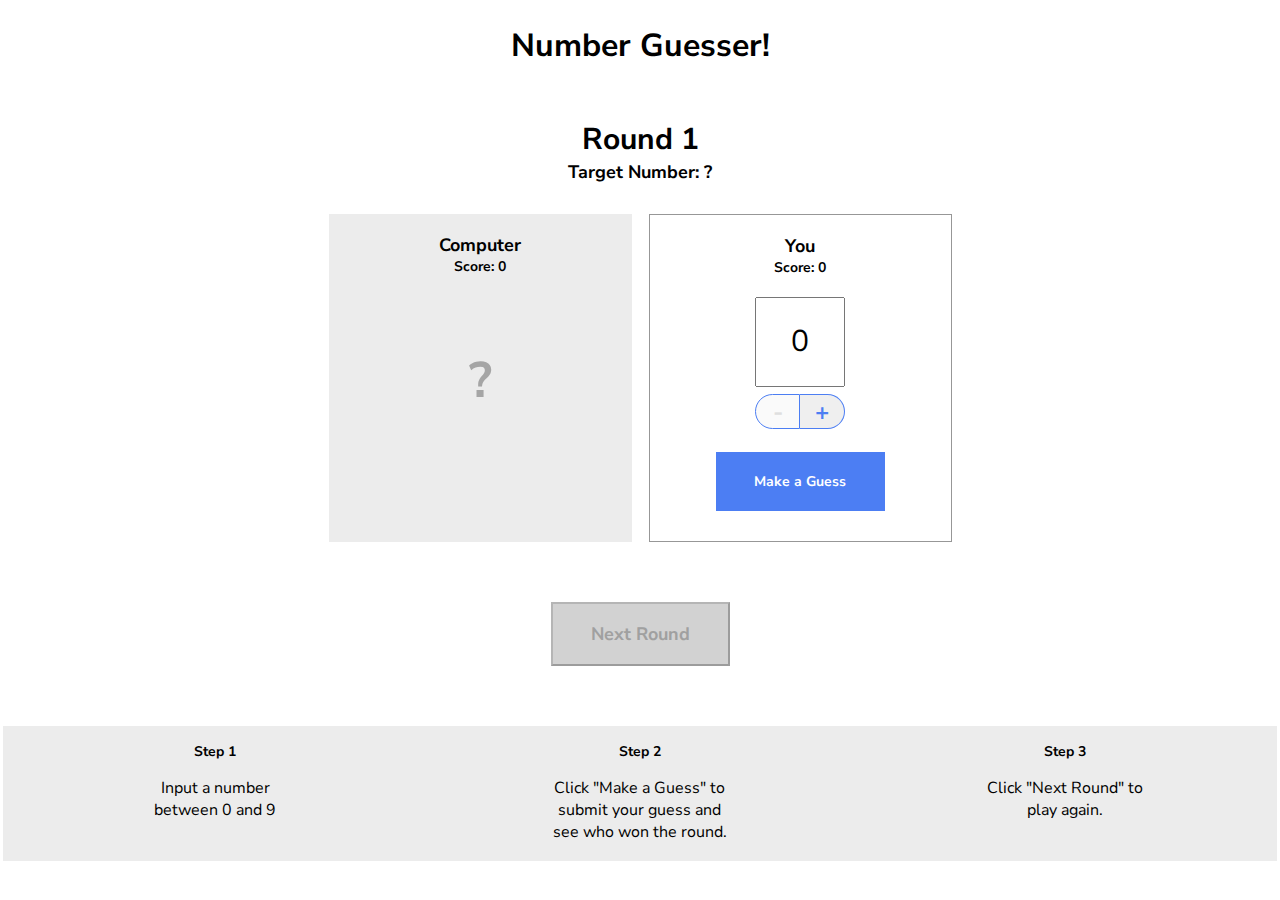
<file: ahNumberGuesser/index.html>
<!doctype html>

<html>
  <head>
    <title>Number Guesser</title>
    <link href="https://fonts.googleapis.com/css?family=Nunito+Sans:400,700" rel="stylesheet">
    <link rel="stylesheet" href="./style.css">
  </head>
  <body>
    <div class="game-container">
      <header>
        <h1>Number Guesser!</h1>
      </header>
      
      <div class="rounds">
        <p class="round-label">Round <span id="round-number">1</span></p>
        <p class="guess-label">Target Number: <span id="target-number">?</span></p>
      </div>

      <div class="guessing-area">
        <div class="guess computer-guess">
          <div class="guess-title">
            <p class="guess-label">Computer</p>
            <p class="score-label">Score: <span id="computer-score">0</span></p>
          </div>
          <p id="computer-guess">?</p>
          <p class="winning-text" id="computer-wins"></p>
        </div>
        <div class="guess human-guess">
          <div class="guess-title">
            <p class="guess-label">You</p>
            <p class="score-label">Score: <span id="human-score">0</span></p>
          </div>
          <input type="number" id="human-guess" min=0 max=9 value=0>
          <div class="number-controls">
            <button class="number-control left" id="subtract" disabled>-</button>
            <button class="number-control right" id="add">+</button>
          </div>
          <button class="button" id="guess">Make a Guess</button>
        </div>
      </div>

      <div class="next-round-container">
        <button class="button" id="next-round" disabled>Next Round</button>
      </div>

    </div>
    
    <div class="instructions">
      <div class="instruction">
        <h3>Step 1</h3>
        <p>Input a number between 0 and 9</p>
      </div>
      <div class="instruction">
        <h3>Step 2</h3>
        <p>Click "Make a Guess" to submit your guess and see who won the round.</p>
      </div>
      <div class="instruction">
        <h3>Step 3</h3>
        <p>Click "Next Round" to play again.</p>
      </div>
    </div>

    <!-- <script src="./script.js"></script> -->
    <script src="./ahScript.js"></script>
    <script src="./game.js"></script>
  </body>
</html>
</file>
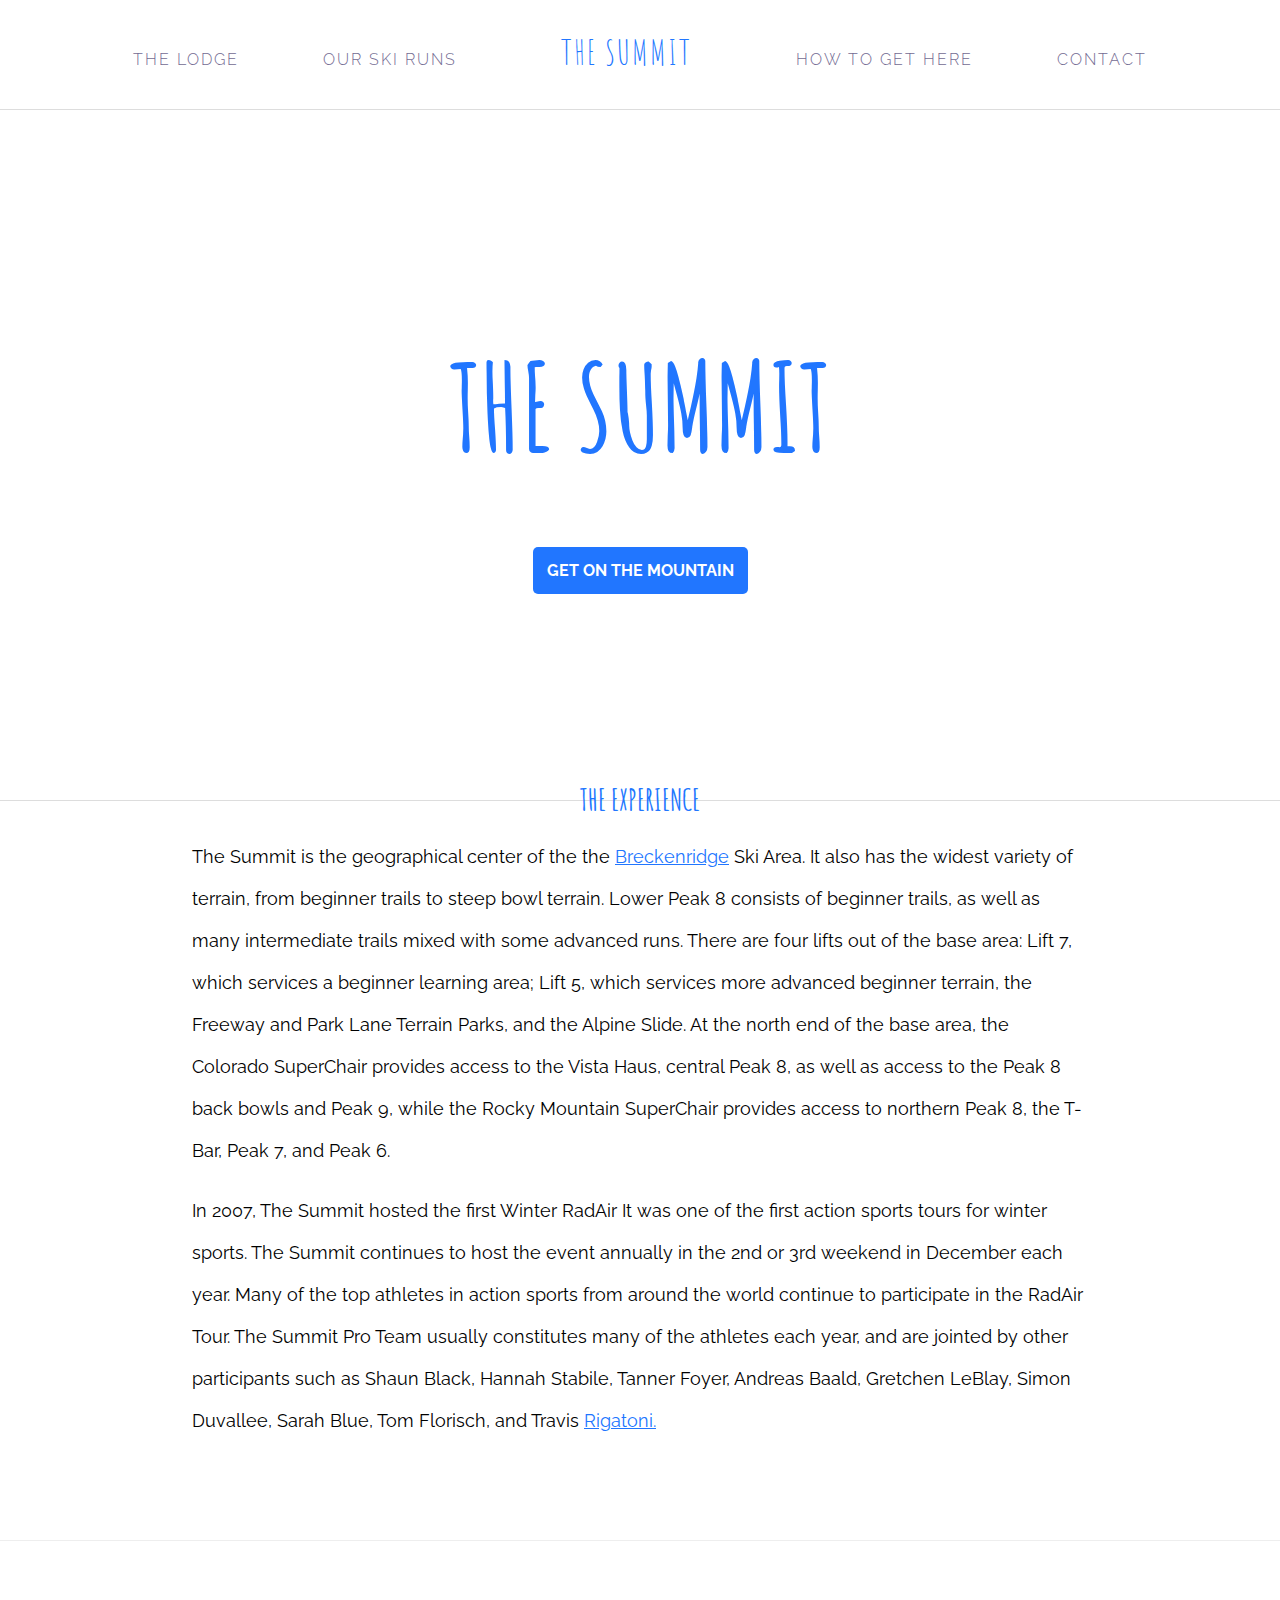
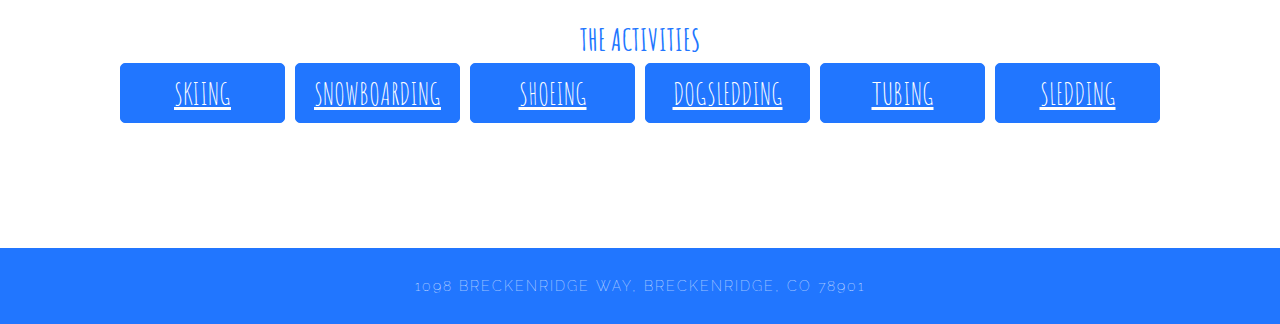
<file: CSS/theSummit/index.html>
<!DOCTYPE html>
<html>
  <head>
    <title>Experience the Summit at Breckenridge!</title>
    <link href="https://fonts.googleapis.com/css?family=Amatic+SC|Raleway:100,200,300,400,500,600,700,800,900" rel="stylesheet">
    <link rel="stylesheet" type="text/css" href="starting.css">
    <link rel="stylesheet" type="text/css" href="style.css">
  </head>
<body>
  <div class="navigation">
    <ul>
      <a class="nav-link">The Lodge</a>
      <a class="nav-link">Our Ski Runs</a>
      <a class="nav-link logo">The Summit</a>
      <a class="nav-link">How to Get Here</a>
      <a class="nav-link">Contact</a>
    </ul>
  </div>

  <div class="banner">
    <div class="banner-text">
      <h1>Experience</h1>
      <h2>The Summit</h2>
      <a href="#" class="btn">Get on the mountain</a>
    </div>
  </div>

  <div class="content">
    <h2>The Experience</h2>
    <div class="description">
      <p>The Summit is the geographical center of the the <a href="http://www.gobreck.com/">Breckenridge</a> Ski Area. It also has the widest variety of terrain, from beginner trails to steep bowl terrain. Lower Peak 8 consists of beginner trails, as well as many intermediate trails mixed with some advanced runs. There are four lifts out of the base area: Lift 7, which services a beginner learning area; Lift 5, which services more advanced beginner terrain, the Freeway and Park Lane Terrain Parks, and the Alpine Slide. At the north end of the base area, the Colorado SuperChair provides access to the Vista Haus, central Peak 8, as well as access to the Peak 8 back bowls and Peak 9, while the Rocky Mountain SuperChair provides access to northern Peak 8, the T-Bar, Peak 7, and Peak 6.</p>
      <p>In 2007, The Summit hosted the first Winter RadAir It was one of the first action sports tours for winter sports. The Summit continues to host the event annually in the 2nd or 3rd weekend in December each year. Many of the top athletes in action sports from around the world continue to participate in the RadAir Tour. The Summit Pro Team usually constitutes many of the athletes each year, and are jointed by other participants such as Shaun Black, Hannah Stabile, Tanner Foyer, Andreas Baald, Gretchen LeBlay, Simon Duvallee, Sarah Blue, Tom Florisch, and Travis <a href="https://www.google.com/search?q=rigatoni&rlz=1C5CHFA_enUS751US751&source=lnms&tbm=isch&sa=X&ved=0ahUKEwj5qu257ZvYAhVp3IMKHfkHDyUQ_AUICigB&biw=948&bih=1103">Rigatoni.</a></p>
    </div>
  </div>

  <div class="activities-panel">
    <h2>The Activities</h2>
    <a class="activity">
      Skiing
    </a>
    <a class="activity">
      Snowboarding
    </a>
    <a class="activity">
      Shoeing
    </a>
    <a class="activity">
      Dogsledding
    </a>
    <a class="activity">
      Tubing
    </a>
    <a class="activity">
      Sledding
    </a>
  </div>

  <div class="footer">
    <h2>1098 Breckenridge Way, Breckenridge, CO 78901</h2>
  </div>

  </body>
</html>
</file>
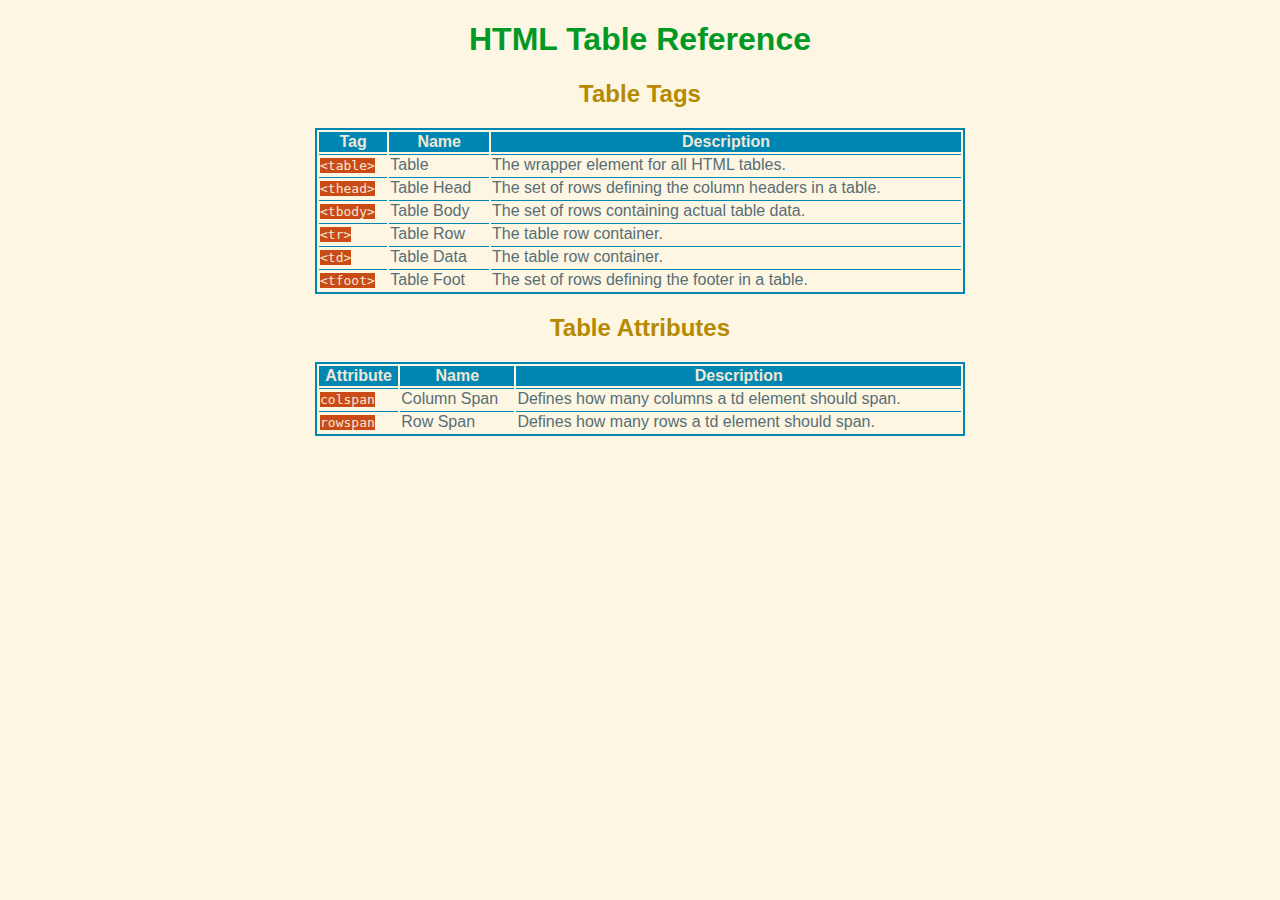
<file: variousExercises/html-cheatsheet/index.html>
<!DOCTYPE html>
<html>

<head>
  <title>cheatSheetExample</title>
  <link rel="stylesheet" href="./styles.css" type="text/css">
  <!-- <script async src="api.js"></script> -->
</head>

<body>
  <h1>HTML Table Reference</h1>
  <h2>Table Tags</h2>
  <table>
    <thead>
      <th>Tag</th>
      <th>Name</th>
      <th>Description</th>
    </thead>
    <tbody>
      <tr>
        <td><span class="code">&lt;table&gt;</span></td>
        <td>Table</td>
        <td>The wrapper element for all HTML tables.</td>
      </tr>
      <tr>
        <td><span class="code">&lt;thead&gt;</span></td>
        <td>Table Head</td>
        <td>The set of rows defining the column headers in a table.</td>
      </tr>
      <tr>
        <td><span class="code">&lt;tbody&gt;</span></td>
        <td>Table Body</td>
        <td>The set of rows containing actual table data.</td>
      </tr>
      <tr>
        <td><span class="code">&lt;tr&gt;</span></td>
        <td>Table Row</td>
        <td>The table row container.</td>
      </tr>
      <tr>
        <td><span class="code">&lt;td&gt;</span></td>
        <td>Table Data</td>
        <td>The table row container.</td>
      </tr>
      <tr>
        <td><span class="code">&lt;tfoot&gt;</span></td>
        <td>Table Foot</td>
        <td>The set of rows defining the footer in a table.</td>
      </tr>
    </tbody>
  </table>

  <h2>Table Attributes</h2>
  <table>
    <thead>
      <th>Attribute</th>
      <th>Name</th>
      <th>Description</th>
    </thead>
    <tbody>
      <tr>
        <td><span class="code">colspan</span></td>
        <td>Column Span</td>
        <td>Defines how many columns a td element should span.</td>
      </tr>
      <tr>
        <td><span class="code">rowspan</span></td>
        <td>Row Span</td>
        <td>Defines how many rows a td element should span.</td>
      </tr>
    </tbody>
  </table>
  <!-- disable script (causes massive hangs in vscode inside ubuntu vm)
  <script type="text/javascript">
    (function () {
      window['__CF$cv$params'] = {
        r: '6f83680939d20211',
        m: 'vSgfhfYMb_qb7zm9St.9qjkciTVbzdSH1z7Too8yxOA-1649341252-0-ASElGjc/zH5rKwT8N4iHprBEdTFcRM9Okzh3GDVnRHFLm4p2yeiRML941a2RaXIg8oCxRFuBGHycbP5sdj6Phinuj8w2syHbvD+eAfuxrM5APKFg/I8q+ZplXl+RAyi2azzxPnL0UrQmhknmcRgREo99+xzXIOmfZzsrHTPJ/GvCs/zJQZ1eXsNAUhdEE7A1P/A50/Wk3m4vJLuL/UmxecE=',
        s: [0x55c429dd2d, 0x4c2c397c0d],
      }
    })();
  </script>
-->
</body>

</html>
</file>
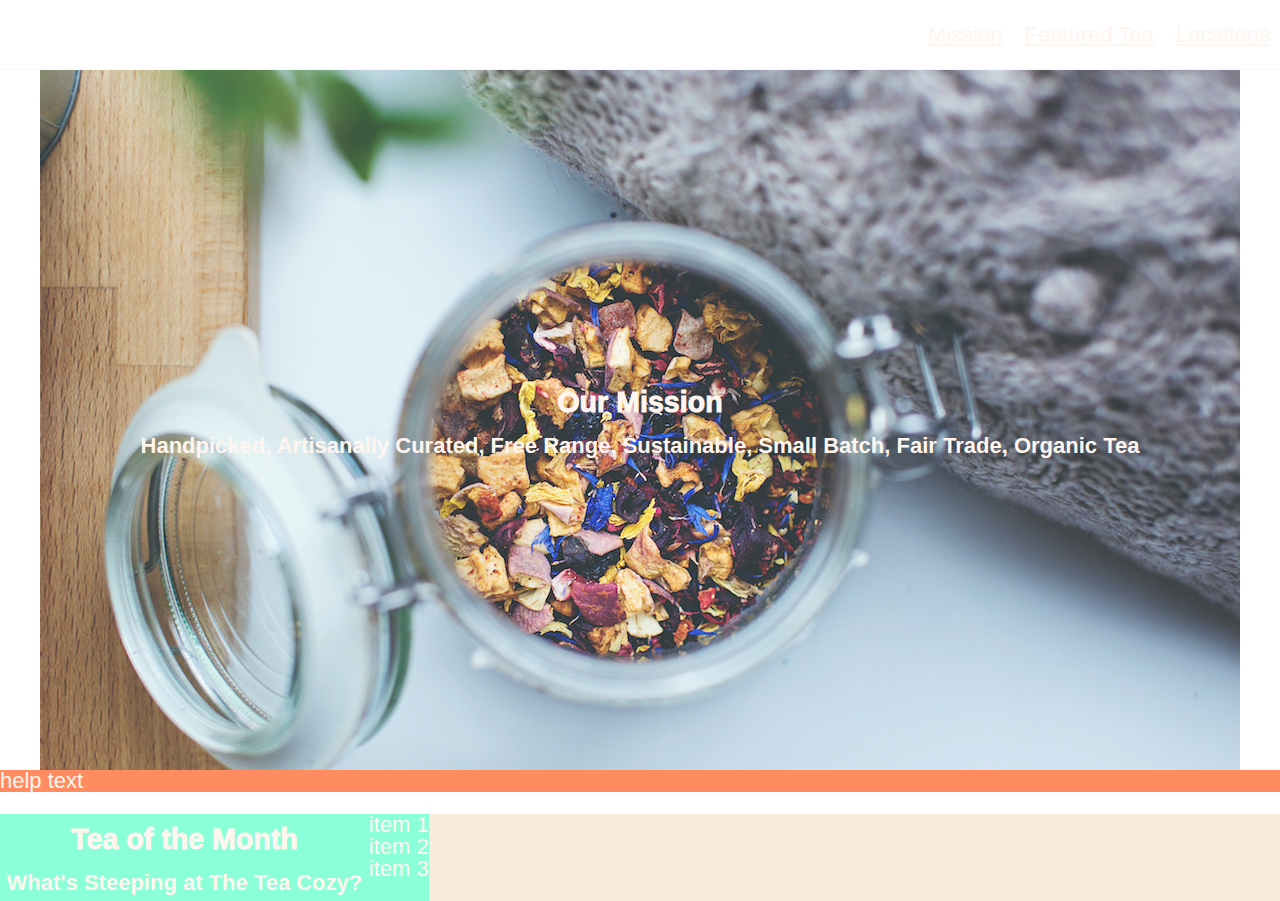
<file: variousExercises/tea-cozy/index.html>
<!DOCTYPE html>

<!-- Tea Cozy - Exercise project from codecademy.com

    Solved by andihafner.com 2022
 
    Goals so far:

    - Exercising use of HTML and CSS in general and 
        the flexbox model in particular.

 -->

<html lang="en">

<head>
    <title>Tea Cozy</title>
    <meta charset="UTF-8">
    <meta http-equiv="X-UA-Compatible" content="IE=edge">
    <meta name="viewport" content="width=device-width, initial-scale=1.0">
    <link rel="stylesheet" href="reset.css">
    <link rel="stylesheet" href="style.css">
</head>

<body>
    <!-- Header section -->
    <header>
        <div class="logo">
            <img src="images/img-tea-cozy-logo.png" alt="Logo">
        </div>
        <nav>
            <ul class="nav-list">
                <li><a href="#">Mission</a></li>
                <li><a href="#">Featured Tea</a></li>
                <li><a href="#">Locations</a></li>
            </ul>
        </nav>
    </header>

    <!-- Section 'Our Mission' -->
    <section class="mission">
        <div class="mission-item">
            <div class="section-header">
                <h2>Our Mission</h2>
                <h4>Handpicked, Artisanally Curated, Free Range, Sustainable, Small Batch, Fair Trade, Organic Tea</h4>
            </div>
        </div>
    </section>
    <div class="section-footer">help text</div>

    <!-- Section 'Tea of the Month' -->
    <section class="tea-of-month">
        <div class="tea-of-month-1">
            <div class="section-header">
                <h2>Tea of the Month</h2>
                <h4>What's Steeping at The Tea Cozy?</h4>
            </div>
            <div class="tea-of-month-2">
                <p>item 1</p>
                <p>item 2</p>
                <p>item 3</p>
                <!-- <img class="tea-of-month" src="images/img-berryblitz.jpg" alt="berryblitz">
                <img class="tea-of-month" src="images/img-spiced-rum.jpg" alt="spiced-rum"> -->
            </div>
        </div>
    </section>
</body>

</html>
</file>
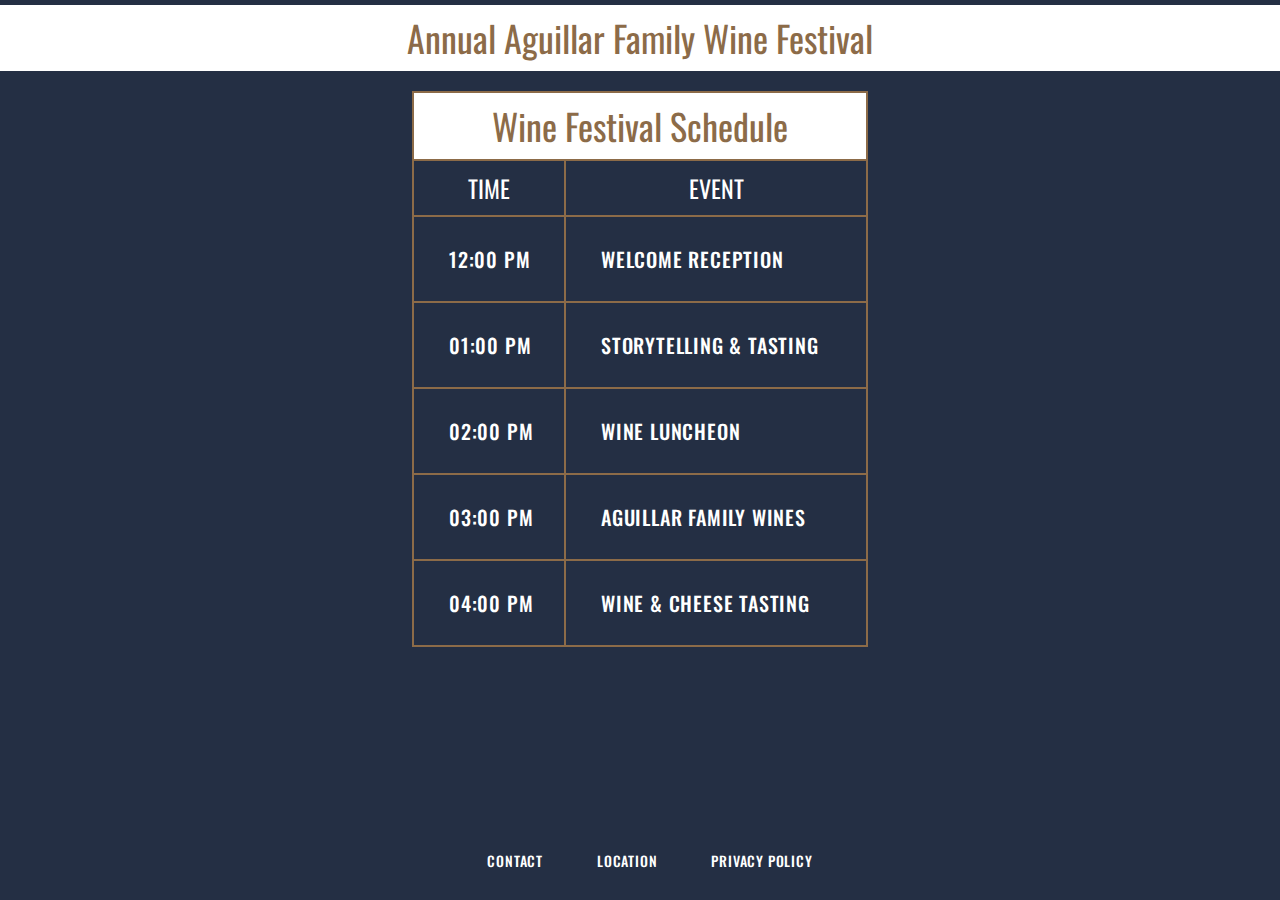
<file: HTML/wineFestivalSchedule/wine-festival.html>
<!DOCTYPE html>
<html>

<head>
    <meta charset="utf-8">
    <title>Aguillar Family Wine Festival</title>
    <!-- original stylesheets
  <link rel="stylesheet" type="text/css" href="reset.css" />
  <link rel="stylesheet" type="text/css" href="style.css" />
  -->
    <link rel="stylesheet" type="text/css" href="meyerweb-reset.css" />
    <link rel="stylesheet" type="text/css" href="wine-festival.css" />
    <link href="https://fonts.googleapis.com/css?family=Oswald" rel="stylesheet">
</head>

<body>
    <header>
        <h1>Annual Aguillar Family Wine Festival</h1>
    </header>

    <div class="container">
        <table>
            <thead>
                <tr>
                    <th colspan="2">
                        <h1>Wine Festival Schedule</h1>
                    </th>
                </tr>
                <tr>
                    <th>
                        <h2>Time</h2>
                    </th>
                    <th>
                        <h2>Event</h2>
                    </th>
                </tr>
            </thead>
            <tbody>
                <tr>
                    <td class="left">
                        <h3>12:00 PM</h3>
                    </td>
                    <td>
                        <h3>Welcome Reception</h3>
                    </td>
                </tr>
                <tr>
                    <td class="left">
                        <h3>01:00 PM</h3>
                    </td>
                    <td>
                        <h3>Storytelling & Tasting</h3>
                    </td>
                </tr>
                <tr>
                    <td class="left">
                        <h3>02:00 PM</h3>
                    </td>
                    <td>
                        <h3>Wine Luncheon</h3>
                    </td>
                </tr>
                <tr>
                    <td class="left">
                        <h3>03:00 PM</h3>
                    </td>
                    <td>
                        <h3>Aguillar Family Wines</h3>
                    </td>
                </tr>
                <tr>
                    <td class="left">
                        <h3>04:00 PM</h3>
                    </td>
                    <td>
                        <h3>Wine & Cheese Tasting</h3>
                    </td>
                </tr>
            </tbody>
        </table>
    </div>

    <footer>
        <h3>Contact</h3>
        <h3>Location</h3>
        <h3>Privacy Policy</h3>
    </footer>
</body>

</html>
</file>
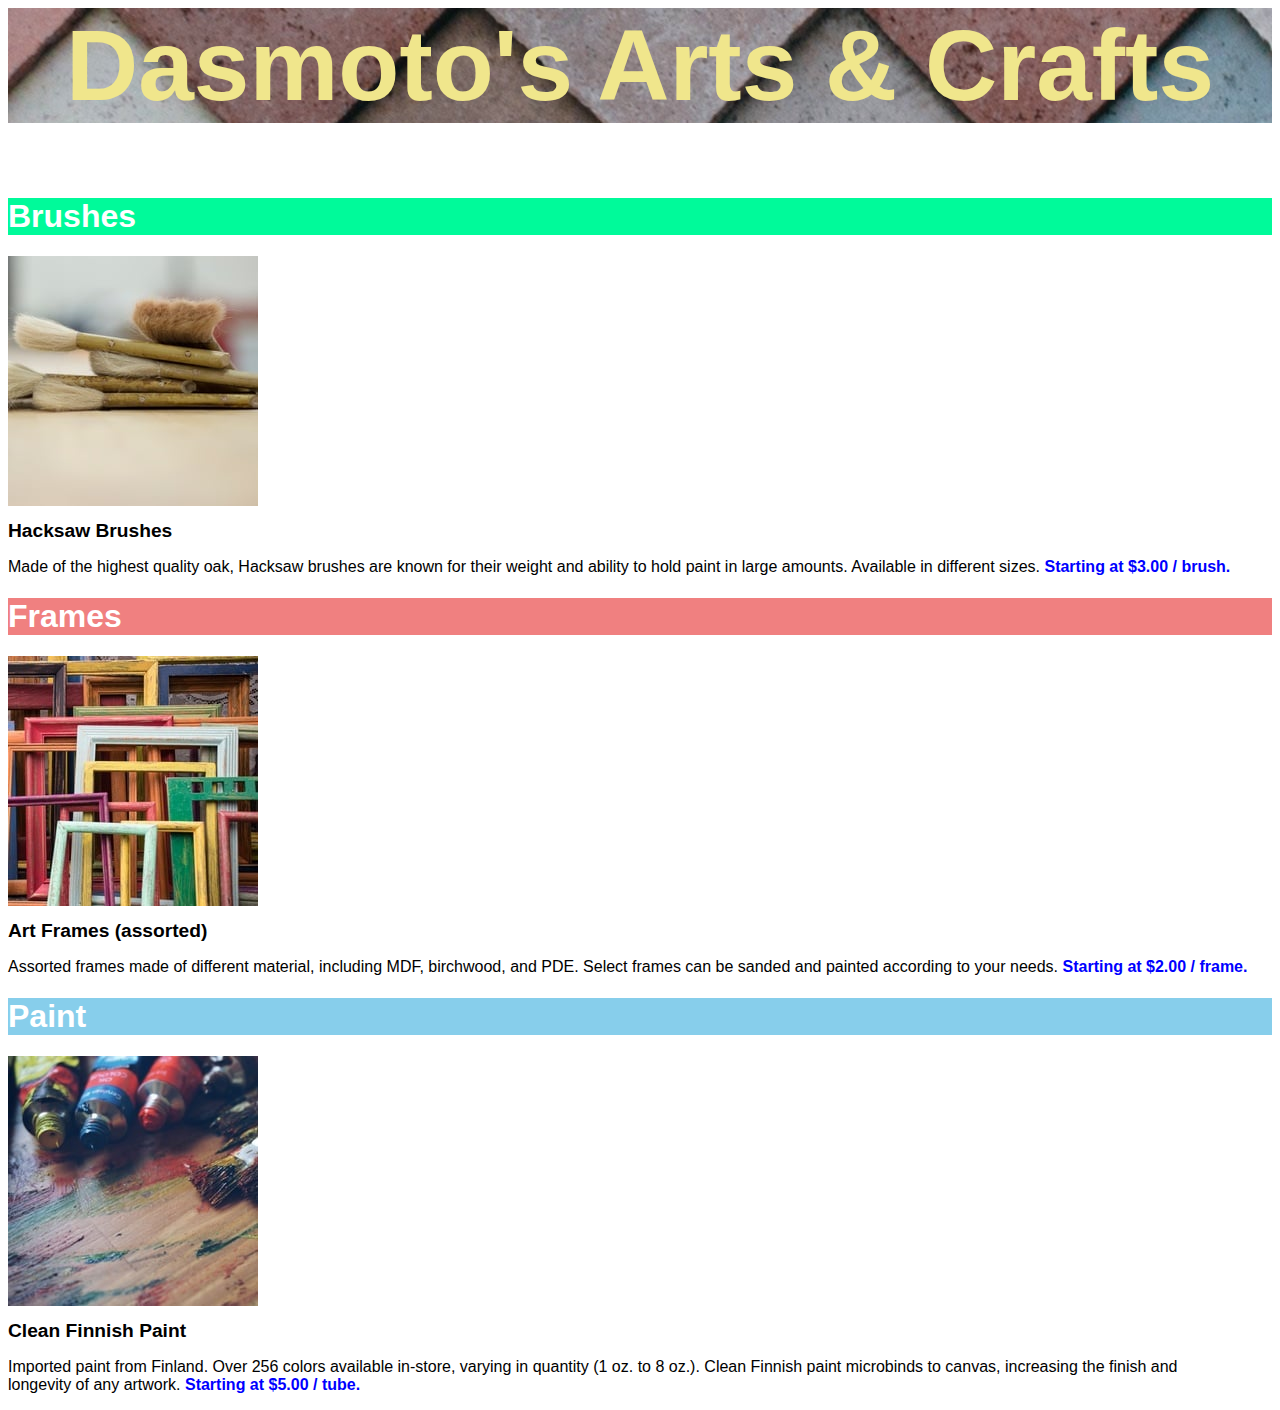
<file: variousExercises/dasmotos/dasmotos.html>
<!DOCTYPE html>
<!-- ahc codecademy dasmoto's exercise -->
<html lang="en">

<head>
    <meta charset="UTF-8">
    <meta http-equiv="X-UA-Compatible" content="IE=edge">
    <meta name="viewport" content="width=device-width, initial-scale=1.0">
    <title>Dasmoto's Arts & Crafts</title>
    <!-- <link rel="stylesheet" href="../../reset.css"> -->
    <!-- The example seems to be based on an user agent style sheet, so I disabled the reset.css for less custom styling -->
    <link rel="stylesheet" href="dasmotos.css">
</head>

<body>
    <header>Dasmoto's Arts & Crafts</header>
    <main>
        <section>
            <h1 id="brushes">Brushes</h1>
            <figure>
                <img src="images/hacksaw.jpeg" alt="brushes">
                <figcaption>Hacksaw Brushes</figcaption>
            </figure>
            <p>Made of the highest quality oak, Hacksaw brushes are known for their weight and ability to hold paint in
                large amounts. Available in different sizes. <strong>Starting at $3.00 / brush.</strong></p>
        </section>
        <section>
            <h1 id="frames">Frames</h1>
            <figure>
                <img src="images/frames.jpeg" alt="frames">
                <figcaption>Art Frames (assorted)</figcaption>
            </figure>
            <p>Assorted frames made of different material, including MDF, birchwood, and PDE. Select frames can be
                sanded and painted according to your needs. <strong>Starting at $2.00 / frame.</strong></p>
        </section>
        <section>
            <h1 id="paint">Paint</h1>
            <figure>
                <img src="images/finnish.jpeg" alt="finnish">
                <figcaption>Clean Finnish Paint</figcaption>
                <p>Imported paint from Finland. Over 256 colors available in-store, varying in quantity (1 oz. to 8
                    oz.). Clean Finnish paint microbinds to canvas, increasing the finish and longevity of any artwork.
                    <strong>Starting at $5.00 / tube.</strong>
                </p>
            </figure>
        </section>
    </main>
</body>

</html>
</file>
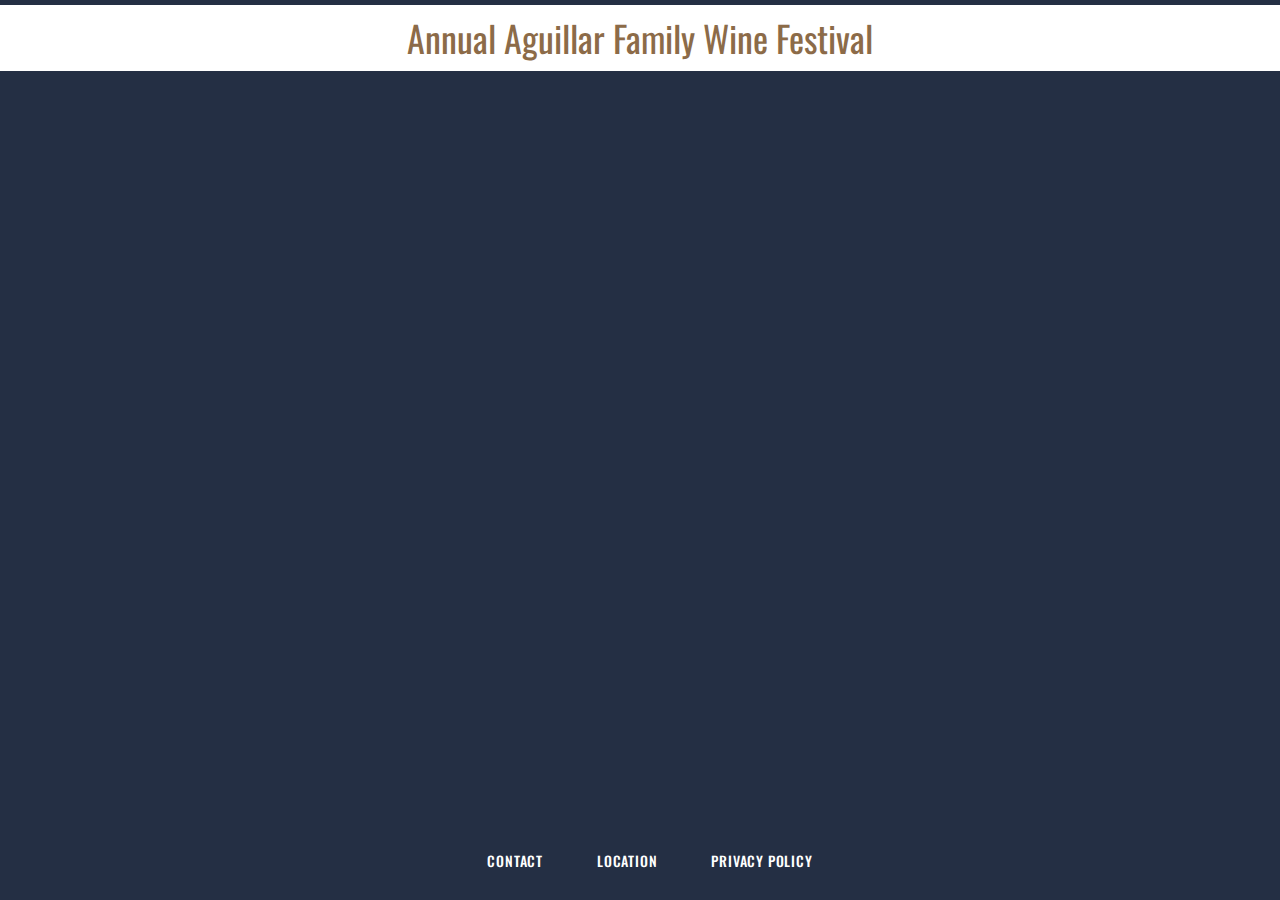
<file: javaScript/HTML/wineFestivalSchedule/wine-festival.html>
<!DOCTYPE html>
<html>

<head>
    <meta charset="utf-8">
    <title>Aguillar Family Wine Festival</title>
    <!-- original stylesheets
  <link rel="stylesheet" type="text/css" href="reset.css" />
  <link rel="stylesheet" type="text/css" href="style.css" />
  -->
    <link rel="stylesheet" type="text/css" href="meyerweb-reset.css" />
    <link rel="stylesheet" type="text/css" href="wine-festival.css" />
    <link href="https://fonts.googleapis.com/css?family=Oswald" rel="stylesheet">
</head>

<body>
    <header>
        <h1>Annual Aguillar Family Wine Festival</h1>
    </header>

    <div class="container">

    </div>

    <footer>
        <h3>Contact</h3>
        <h3>Location</h3>
        <h3>Privacy Policy</h3>
    </footer>
</body>

</html>
</file>
<file: ahNumberGuesser/style.css>
* {
  font-family: 'Nunito Sans';
  box-sizing: border-box;
}

body {
  margin: 0 auto;
  padding: 3px;
  background-color: #fff;
}

.game-container {
  max-width: 640px;
  margin: 0 auto;
  text-align: center;
}

header {
  display: flex;
  justify-content: center
}

.rounds {
  display: flex;
  flex-direction: column;
  align-items: center;
  margin-bottom: 30px;
}

.round-label {
  font-size: 30px;
  font-weight: 700;
  margin-bottom: 0px;
}

.guess {
  min-width: 303px;
  height: 328px;
  display: flex;
  flex-direction: column;
  align-items: center;
  padding: 19px;
}

.guessing-area {
  display: flex;
  justify-content: space-around;
  align-items: flex-start;
  margin-bottom: 60px;
}

.guess-title {
  display: flex;
  flex-direction: column;
  align-items: center;
  justify-content: flex-start;
  margin-bottom: 20px;
}

.guess-label {
  font-size: 18px;
  font-weight: 700;
  margin: 0;
}

.score-label {
  font-size: 14px;
  font-weight: 700;
  margin: 0;
}

.target-guess {
  display: flex;
  flex-direction: column;
  align-items: center;
  justify-content: flex-start;
}

.computer-guess {
  background-color: #ececec;
}

#computer-guess {
  font-size: 50px;
  font-weight: 700;
  color: #a5a5a5;
}

.human-guess {
  border: 1px solid #979797;
}

.guess input {
  height: 90px;
  width: 90px;
  font-size: 30px;
  text-align: center;
  margin: 0 auto;
  margin-bottom: 7px;
}

.number-controls {
  font-size: 0;
  margin-bottom: 23px;
}

.number-control {
  border: solid 1px #4c7ef3;
  display: inline-block;
  width: 45px;
  height: 35px;
  font-size: 24px;
  font-weight: 700;
  color: #4c7ef3;
  cursor: pointer;
}

.number-controls button[disabled] {
  color: #dfdfdf;
  cursor: default;
}

.left {
  border-top-left-radius: 22.5px;
  border-bottom-left-radius: 22.5px;
}

.right {
  border-top-right-radius: 22.5px;
  border-bottom-right-radius: 22.5px;
  border-left-width: 0px;
}

.controls {
  display: flex;
  justify-content: space-around;
}

.button {
  background-color: #4c7ef3;
  color: #fff;
  cursor: pointer;
}

#guess {
  padding: 20px;
  width: 169px;
  height: 59px;
  border: none;
  font-weight: 700;
  font-size: 14px;
}

input[type=number]::-webkit-inner-spin-button {
  -webkit-appearance: none;
}

#next-round {
  width: 179px;
  height: 64px;
  font-size: 18px;
  font-weight: bold;
  margin-left: auto;
  margin-right: auto;
  margin-bottom: 60px;
}
  
.button[disabled] {
  background-color: #d2d2d2;
  color: #a0a0a0;
  cursor: default;
}

.instructions {
  background-color: #ececec;
  width: 100%;
  display: flex;
  justify-content: space-around;
}

.instruction {
  width: 180px;
  padding: 2px;
  text-align: center;
}

.instructions h3 {
  font-size: 14px;
}


.winning-text, .winning-text[disabled] {
  color: #ec3636;
  font-weight: 700;
}
</file>
<file: CSS/theSummit/starting.css>
body{
    background-color: #ffffff;
    margin: 0px;
    padding:0px;
  }
  .navigation{
    box-sizing: border-box;
    background-color: #ffffff;
    border-bottom: 1px solid #dddddd;
    left: 0px;
    overflow-y: auto;
    padding:30px;
    position: fixed;
    text-align: center;
    top: 0px;
    width: 100%;
    z-index: 999;
  }
  ul{
    margin: 0px;
    padding: 0px;
  }
  .navigation a{
    color: #736B92;
    display: inline-block;
    font-family: 'Raleway', sans-serif;
    font-size: 16px;
    font-weight: 300;
    letter-spacing: 2px;
    padding: 10px 40px;
    text-transform: uppercase;
  }
  a.logo{
    color: #2176FF;
    font-family: 'Amatic SC',sans-serif;
    font-size: 34px;
    padding: 0px 60px;
    text-align: center;
    text-transform: uppercase;
  }
  .banner{
    background-image: url("https://images.unsplash.com/photo-1418290232843-5d7a0bd93f7d?dpr=1&auto=format&crop=entropy&fit=crop&w=1500&h=1001&q=80&cs=tinysrgb");
    background-position: center top;
    background-size: cover;
    border-bottom: 1px solid #dddddd;
    height: 700px;
    position: relative;
    text-align: center;
    top: 100px;
    width: 100%;
  }
  .banner-text{
    position: relative;
    top: 200px;
  }
  h1{
    color: #ffffff;
    font-family: 'Raleway',sans-serif;
    font-size: 60px;
    font-weight: 100;
    letter-spacing: 2px;
    margin: 0px;
    text-align: center;
    text-transform: uppercase;
  }
  h2{
    color: #2176FF;
    font-family: 'Amatic SC',sans-serif;
    font-size: 30px;
    margin: 0px;
    text-align: center;
    text-transform: uppercase;
  }
  .banner h2{
    font-size: 120px;
    margin: -40px 0px 80px 0px;
  }
  .content{
    background-image: url('https://content.codecademy.com/courses/learn-links-and-buttons/project/mountain1.jpg');
    background-position: center top;
    background-size: cover;
    border-bottom: 1px solid #eeeeee;
    margin: 0 auto;
    overflow-y: auto;
    padding: 80px 0px;
    position: relative;
    text-align: center;
  }
  p{
    color: #000000;
    font-family: 'Raleway',sans-serif;
    font-size: 18px;
    line-height: 42px;
    text-align: left;
  }
  .description{
    display: inline-block;
    width: 70%;
  }
  .activities-panel{
    margin-bottom: 40px;
    padding: 80px 0px;
    text-align: center;
    display: flex;
    align-items: flex-start;
    flex-wrap: wrap;
    justify-content: center;
  }
  .activities-panel h2 {
    width: 100%;
  }
  .activity{
    background-color: #2176FF;
    box-sizing: border-box;
    width: 240px;
    height: 200px;
    display: flex;
    align-items: center;
    justify-content: center;
    color: #fff;
    font-family: 'Amatic SC',sans-serif;
    font-size: 30px;
    text-align: center;
    text-transform: uppercase;
    margin: 5px;
  }
  .footer{
    background-color: #2176FF;
    padding: 30px;
    text-align: center;
  }
  .footer h2{
    color: #ffffff;
    font-family: 'Raleway',sans-serif;
    font-size: 14px;
    font-weight: 100;
    letter-spacing: 2px;
  }
  
  a {
    cursor: default;
    text-decoration-line: none;
  }
</file>
<file: CSS/theSummit/style.css>
/* Some styles slightly differ from the proposed solutions */

a {
    color: #2176FF;
    text-decoration: underline;
    text-decoration-style: solid;
    cursor: pointer;
}

a:hover {
    text-decoration: underline;
    text-decoration-style: dotted;
    color: orange;
}

.nav-link {
    text-decoration: none;
}

.nav-link:hover, .btn:hover, .activity:hover {
    text-decoration: none;
    color: orange;
}

.btn {
    background-color: #2176FF;
    border-radius: 5px;
    color: #fff;
    font-family: 'Raleway', sans-serif;
    font-size: 16px;
    font-weight: 700;
    padding: 14px;
    text-decoration: none;
    text-transform: uppercase;
    cursor: pointer;
}

.btn:active, .activity:active {
    background-color:lightskyblue;
    color: #fff;
}

.activity {
    border: 1px solid #2176FF;
    border-radius: 5px;
    height: 2em;
    width: 5.5em;
}
</file>
<file: variousExercises/html-cheatsheet/styles.css>
/* cheatSheetExample style sheet
    changed css colors
    colors extracted with alwane.io from www.luator.de 
    */

body {
  font-family: Arial, sans-serif;
  color: #586e75;
  background-color: gainsboro;
  background-color: #fdf6e3;
}

h1 {
  color: #009926;
  text-align: center;
}

h2 {
  color: rebeccapurple;
  color: #b58900;
  text-align: center;
}

table {
  border: 2px solid darkorchid;
  border: 2px solid #0086b3;
  width: 650px;
  margin: 0 auto;
}

thead {
  color: #eee8d5;
  background-color: plum;
  background-color: #0086b3;
}

td {
  border-top: 1px solid darkorchid;
  border-top: 1px solid #0086b3;
}

.code {
  font-family: monospace;
  color: #eee8d5;
  background-color: beige;
  background-color: #cb4b16;
}
</file>
<file: variousExercises/tea-cozy/style.css>
/* 
    Tea Cozy - Exercise project from codecademy.com

    Solved by andihafner.com 2022
 
    Goals so far:

    - Exercising the use of HTML and CSS in general and 
        the flexbox model in particular.


Used resources (among others):

- colors: https://matplotlib.org/3.1.1/gallery/color/named_colors.html
- css rules: https://en.wikipedia.org/wiki/CSS
- flex cheat sheet: https://flexbox.malven.co/
- flexbox guide: https://blog.webdevsimplified.com/2021-11/flexbox/

*/

@import url('https://fonts.googleapis.com/css2?family=Great+Vibes&display=swap');

body {
    font-family: Arial, Helvetica, sans-serif;
    font-size: 22px;
    color: seashell;
    /* background-color: black; /* Disable for visual hint */
    opacity: 0.9;
}

a {
    color: seashell;
}

h2 {
    font-size: 1.3em;
    font-weight: 1000;
    margin: 0.4em;
}

h4 {
    font-weight: bold;
    margin: 0.3em;
}

/* ---------- Header styles ---------- */

header {
    height: 69px;
    display: flex;
    align-items: center;
    justify-content: space-between;
    border-bottom: 1px solid seashell;
}

.logo img {
    margin-left: 10px;
    height: 50px;
}

.nav-list {
    display: flex;
    margin-right: 10px;
    flex-wrap: wrap;
    /* The header height should be extended by a media-query */
    gap: 1em;
}

/* ---------- Section styles ---------- */

.section-header {
    display: flex;
    flex-direction: column;
    align-items: center;
    /* background-color: black; /* Disable to show colorized boxes */
}

.section-footer {
    margin-bottom: 1em;
    background-color:coral; /* Visual hint */
}

/* ---------- Section 'Our Mission ---------- */

.mission {
    display: flex;
    justify-content: center;
    /* background-color: moccasin; /* Visual hint  */
}

.mission-item {
    display: flex;
    flex-direction: column;
    align-items: center;
    justify-content: center;
    height: 700px;
    width: 1200px;
    background-color: turquoise; /* Just as visual hint,
        overwritten by image element below */
    background-image: url("images/img-mission-background.jpg");
}

/* ---------- Section 'Tea of the Month' ---------- */

.tea-of-month {
    display: flex;
    background-color:antiquewhite;
}

.tea-of-month-1 {
    display: flex;
    background-color:aquamarine;
}
.tea-of-month img {
    width: 300px;
    height: 200px;
}
</file>
<file: HTML/wineFestivalSchedule/wine-festival.css>
body {
    background-color: #242f44;
    color: white;
      font-family: 'Oswald', sans-serif;
  }
  
  header {
    text-align: center;
    margin-top: 5px;
  }
  
  h1 {
    font-size: 36px;
    padding: 15px;
    color: #8c6b48;
    background-color: white;
  }
  
  h2 {
    font-size: 24px;
    padding: 15px;
    text-transform: uppercase;
  }
  
  h3 {
    font-size: 20px;
    padding: 15px;
    text-transform: uppercase;
    text-align: left;
    margin-left: 20px;
    font-weight: 500;
    line-height: 2.7;
    letter-spacing: 0.8px;
  }
  
  th {
    border: 2px solid #8c6b48;
  }
  
  table {
    text-align: center;
    margin: 20px auto;
  }
  
  td {
    border: 2px solid #8c6b48;
    width: 300px;
  }
  
  footer {
    margin-top: 50px;
    text-align: center;
    position: fixed;
    width: 100%;
    bottom: 5px;
    background-color: #242f44;
    z-index: 5;
  }
  footer h3 {
    display: inline-block;
    font-size: 14px;
    background-color: #242f44;
  }
  
  .container {
    max-width: 940px;
    margin: 0 auto;
    height: 800px;
  }
  
  
  .left {
    width: 150px;
  }
</file>
<file: variousExercises/dasmotos/dasmotos.css>
/* ahc codecademy dasmoto's exercise */

body {
    font-family: Arial, Helvetica, sans-serif;
}

header {
    font-size: 100px;
    font-weight: bold;
    color: khaki;
    text-align: center;
    background-image: url("images/pattern.jpeg");
    margin-bottom: 75px;
}

h1 {
    font-size: 32px;
    font-weight: bold;
    color:white;
}

#brushes {
    background-color: mediumspringgreen;
}

#frames {
    background-color:lightcoral;
}

#paint {
    background-color:skyblue;
}

figure {
    margin-left: 0px;
}

figcaption {
    font-size: larger;
    font-weight: bold;
    margin-top: 10px;
}

strong {
    color:blue;
}
</file>
<file: javaScript/HTML/wineFestivalSchedule/wine-festival.css>
body {
    background-color: #242f44;
    color: white;
      font-family: 'Oswald', sans-serif;
  }
  
  header {
    text-align: center;
    margin-top: 5px;
  }
  
  h1 {
    font-size: 36px;
    padding: 15px;
    color: #8c6b48;
    background-color: white;
  }
  
  h2 {
    font-size: 24px;
    padding: 15px;
    text-transform: uppercase;
  }
  
  h3 {
    font-size: 20px;
    padding: 15px;
    text-transform: uppercase;
    text-align: left;
    margin-left: 20px;
    font-weight: 500;
    line-height: 2.7;
    letter-spacing: 0.8px;
  }
  
  th {
    border: 2px solid #8c6b48;
  }
  
  table {
    text-align: center;
    margin: 20px auto;
  }
  
  td {
    border: 2px solid #8c6b48;
    width: 300px;
  }
  
  footer {
    margin-top: 50px;
    text-align: center;
    position: fixed;
    width: 100%;
    bottom: 5px;
    background-color: #242f44;
    z-index: 5;
  }
  footer h3 {
    display: inline-block;
    font-size: 14px;
    background-color: #242f44;
  }
  
  .container {
    max-width: 940px;
    margin: 0 auto;
    height: 800px;
  }
  
  
  .left {
    width: 150px;
  }
</file>
